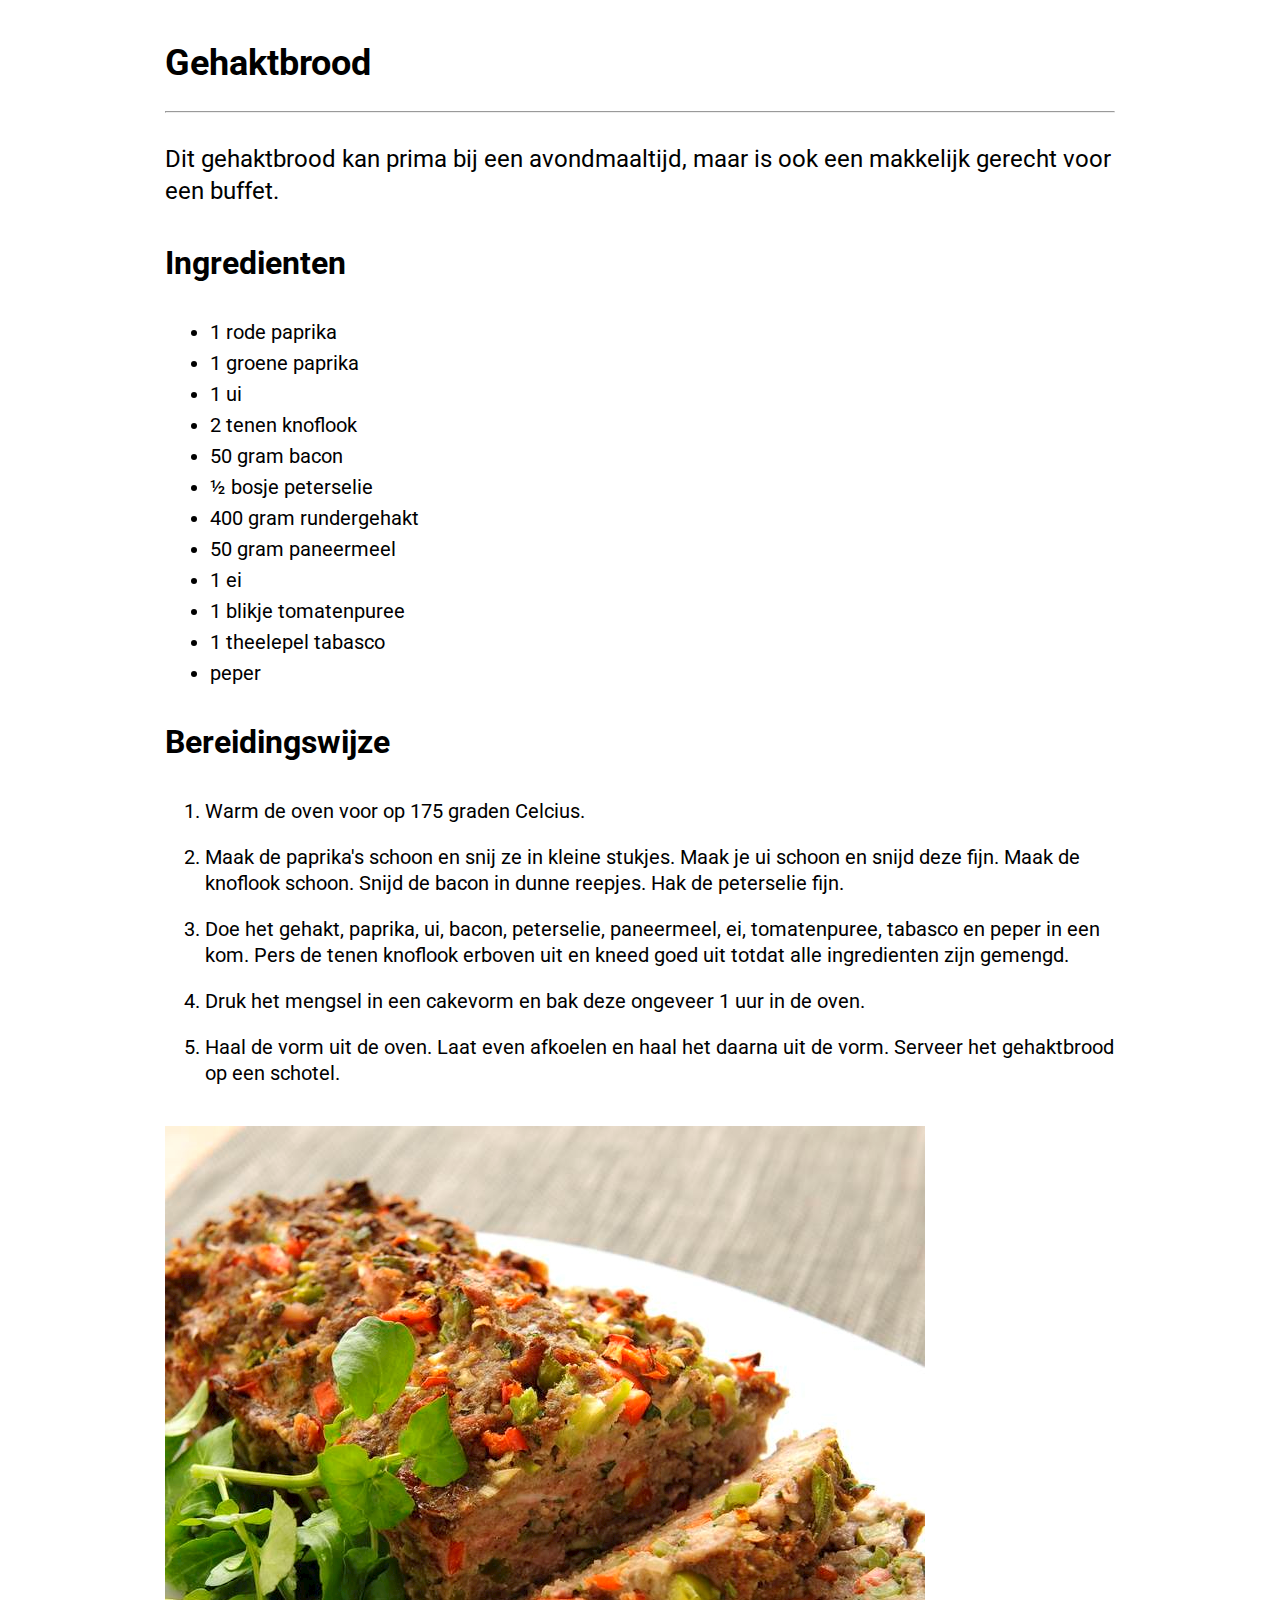
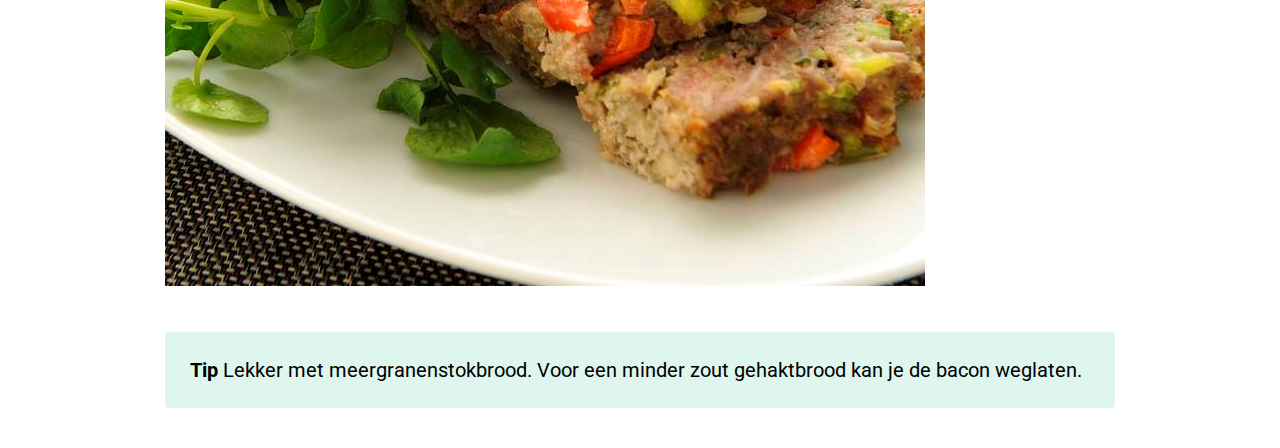
<file: index.html>
<!DOCTYPE html>
<html>
<head>
	<link href="https://fonts.googleapis.com/css?family=Roboto&display=swap" rel="stylesheet">
	<link rel="stylesheet" type="text/css" href="data/CSS/main.css">
	<title>Gehaktbrood recept</title>
</head>
<body>
	<div class="main">
		<h1 class="title">Gehaktbrood</h1>
		<hr>
		<p class="firstParagraph">Dit gehaktbrood kan prima bij een avondmaaltijd, maar is ook een makkelijk gerecht voor een buffet.</p>
		<h2 class="subtitle">Ingredienten</h2>
		<ul>
			<li>1 rode paprika</li>
			<li>1 groene paprika</li>
			<li>1 ui</li>
			<li>2 tenen knoflook</li>
			<li>50 gram bacon</li>
			<li>½ bosje peterselie</li>
			<li>400 gram rundergehakt</li>
			<li>50 gram paneermeel</li>
			<li>1 ei</li>
			<li>1 blikje tomatenpuree</li>
			<li>1 theelepel tabasco</li>
			<li>peper</li>
		</ul>
		<h2 class="subtitle">Bereidingswijze</h2>
		<ol class="ordered">
			<li>Warm de oven voor op 175 graden Celcius.</li>
			<li>Maak de paprika's schoon en snij ze in kleine stukjes. Maak je ui schoon en snijd deze fijn. Maak de knoflook schoon. Snijd de bacon in dunne reepjes. Hak de peterselie fijn.</li>
			<li>Doe het gehakt, paprika, ui, bacon, peterselie, paneermeel, ei, tomatenpuree, tabasco en peper in een kom. Pers de tenen knoflook erboven uit en kneed goed uit totdat alle ingredienten zijn gemengd.</li>
			<li>Druk het mengsel in een cakevorm en bak deze ongeveer 1 uur in de oven.</li>
			<li>Haal de vorm uit de oven. Laat even afkoelen en haal het daarna uit de vorm. Serveer het gehaktbrood op een schotel.</li>
		</ol>
		<img src="data/Images/gehaktbrood.jpg">
		<div class="tip"><span class="tipLetters">Tip</span> Lekker met meergranenstokbrood. Voor een minder zout gehaktbrood kan je de bacon weglaten.</div>
	</div>
</body>
</html>
</file>
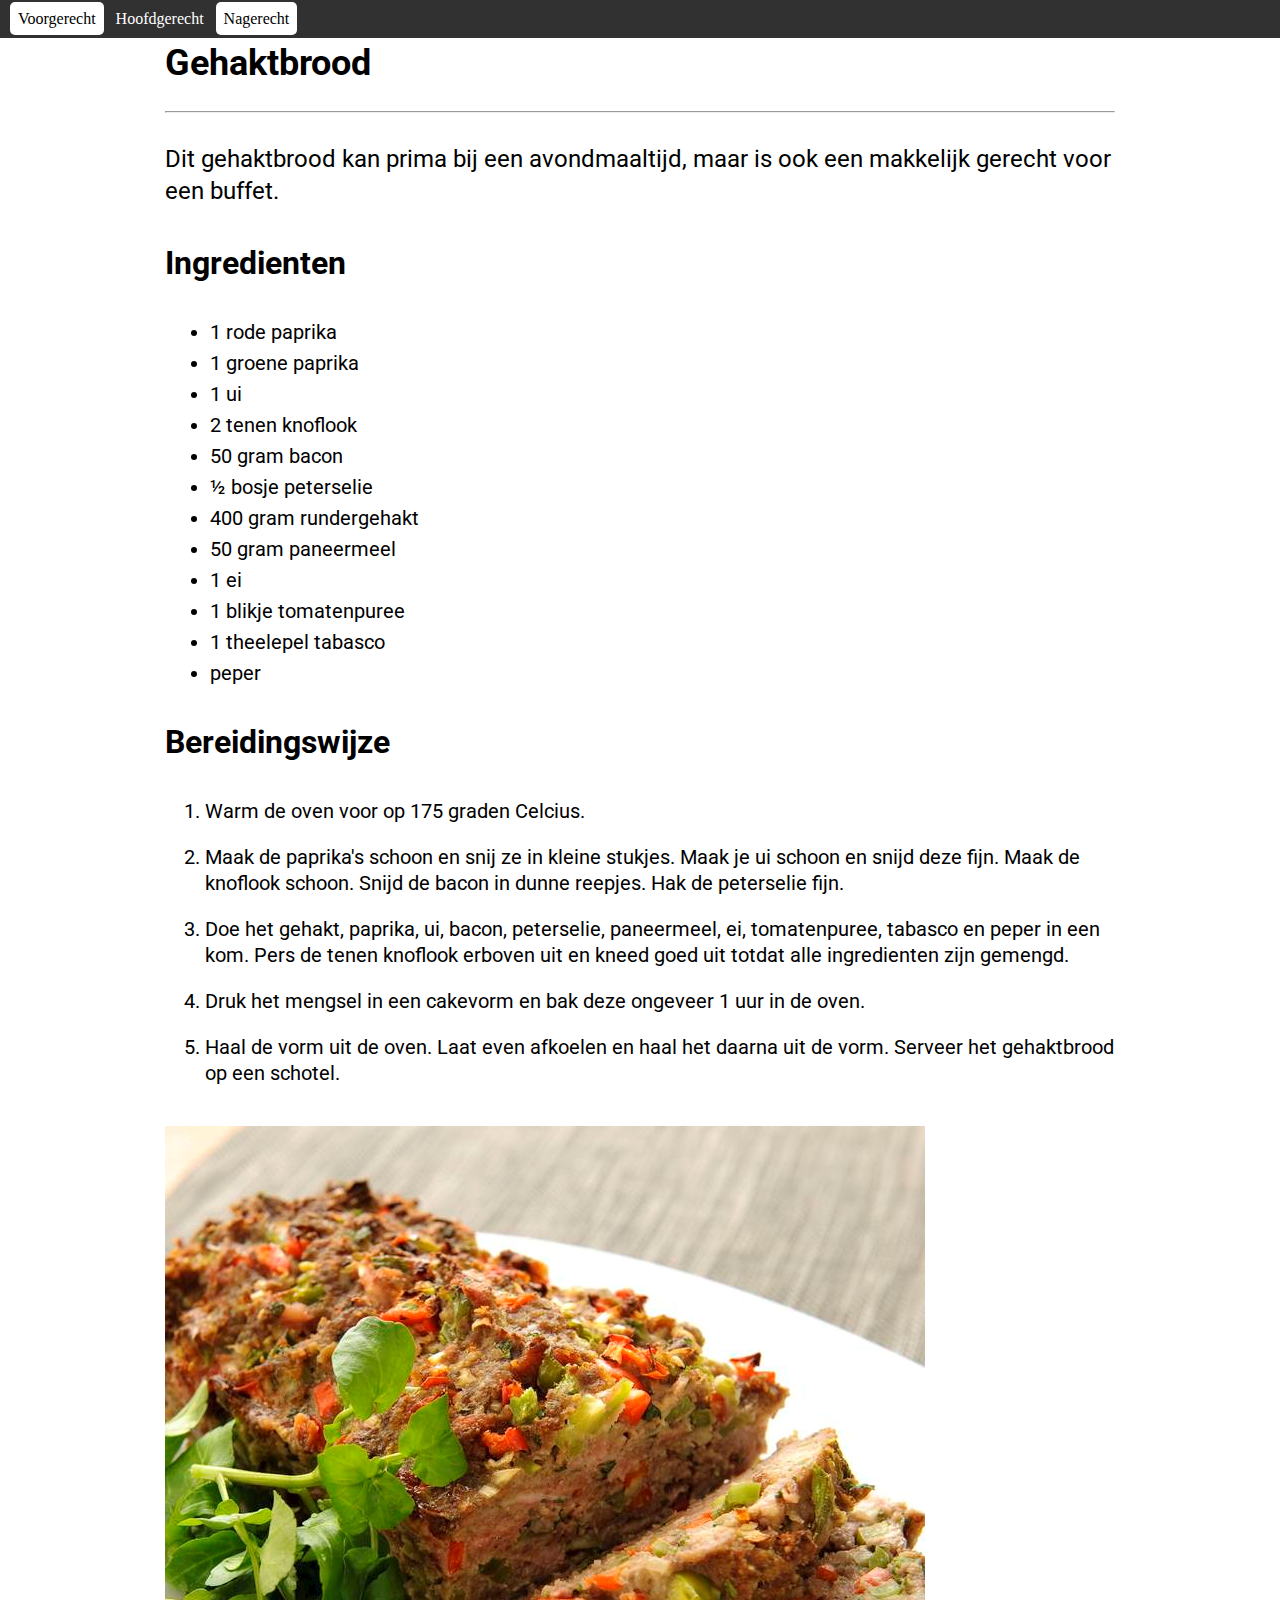
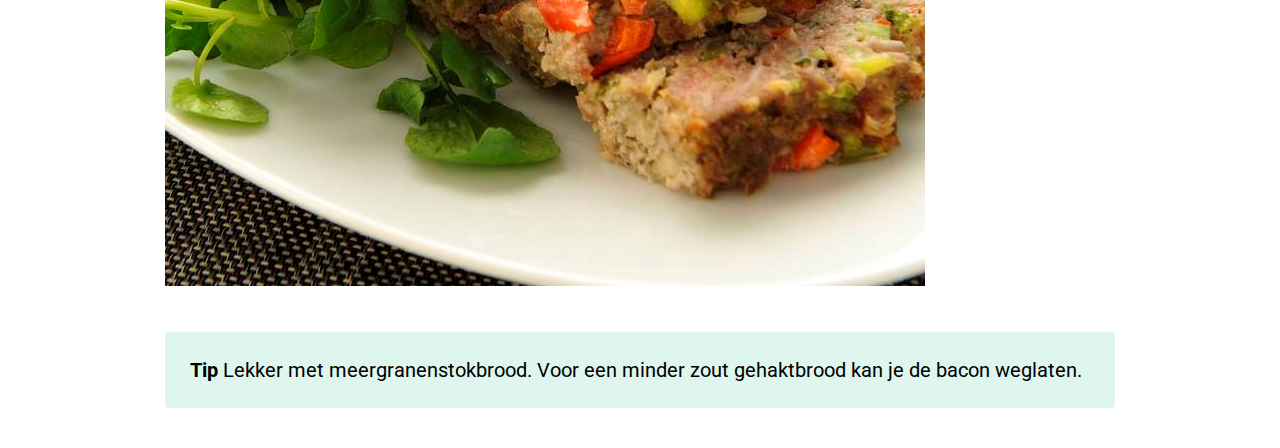
<file: hoofdgerecht.html>
<!DOCTYPE html>
<html>
<head>
	<link href="https://fonts.googleapis.com/css?family=Roboto&display=swap" rel="stylesheet">
	<link rel="stylesheet" type="text/css" href="data/CSS/main.css">
	<title>Hoofdgerecht</title>
</head>
<body>
	<nav>
		<a href="voorgerecht.html">Voorgerecht</a>
		<a class="active" href="hoofdgerecht.html">Hoofdgerecht</a>
		<a href="nagerecht.html">Nagerecht</a>
	</nav>
	<div class="main">
		<h1 class="title">Gehaktbrood</h1>
		<hr>
		<p class="firstParagraph">Dit gehaktbrood kan prima bij een avondmaaltijd, maar is ook een makkelijk gerecht voor een buffet.</p>
		<h2 class="subtitle">Ingredienten</h2>
		<ul>
			<li>1 rode paprika</li>
			<li>1 groene paprika</li>
			<li>1 ui</li>
			<li>2 tenen knoflook</li>
			<li>50 gram bacon</li>
			<li>&frac12 bosje peterselie</li>
			<li>400 gram rundergehakt</li>
			<li>50 gram paneermeel</li>
			<li>1 ei</li>
			<li>1 blikje tomatenpuree</li>
			<li>1 theelepel tabasco</li>
			<li>peper</li>
		</ul>
		<h2 class="subtitle">Bereidingswijze</h2>
		<ol class="ordered">
			<li>Warm de oven voor op 175 graden Celcius.</li>
			<li>Maak de paprika's schoon en snij ze in kleine stukjes. Maak je ui schoon en snijd deze fijn. Maak de knoflook schoon. Snijd de bacon in dunne reepjes. Hak de peterselie fijn.</li>
			<li>Doe het gehakt, paprika, ui, bacon, peterselie, paneermeel, ei, tomatenpuree, tabasco en peper in een kom. Pers de tenen knoflook erboven uit en kneed goed uit totdat alle ingredienten zijn gemengd.</li>
			<li>Druk het mengsel in een cakevorm en bak deze ongeveer 1 uur in de oven.</li>
			<li>Haal de vorm uit de oven. Laat even afkoelen en haal het daarna uit de vorm. Serveer het gehaktbrood op een schotel.</li>
		</ol>
		<img src="data/Images/gehaktbrood.jpg">
		<div class="tip"><span class="tipLetters">Tip</span> Lekker met meergranenstokbrood. Voor een minder zout gehaktbrood kan je de bacon weglaten.</div>
	</div>
</body>
</html>
</file>
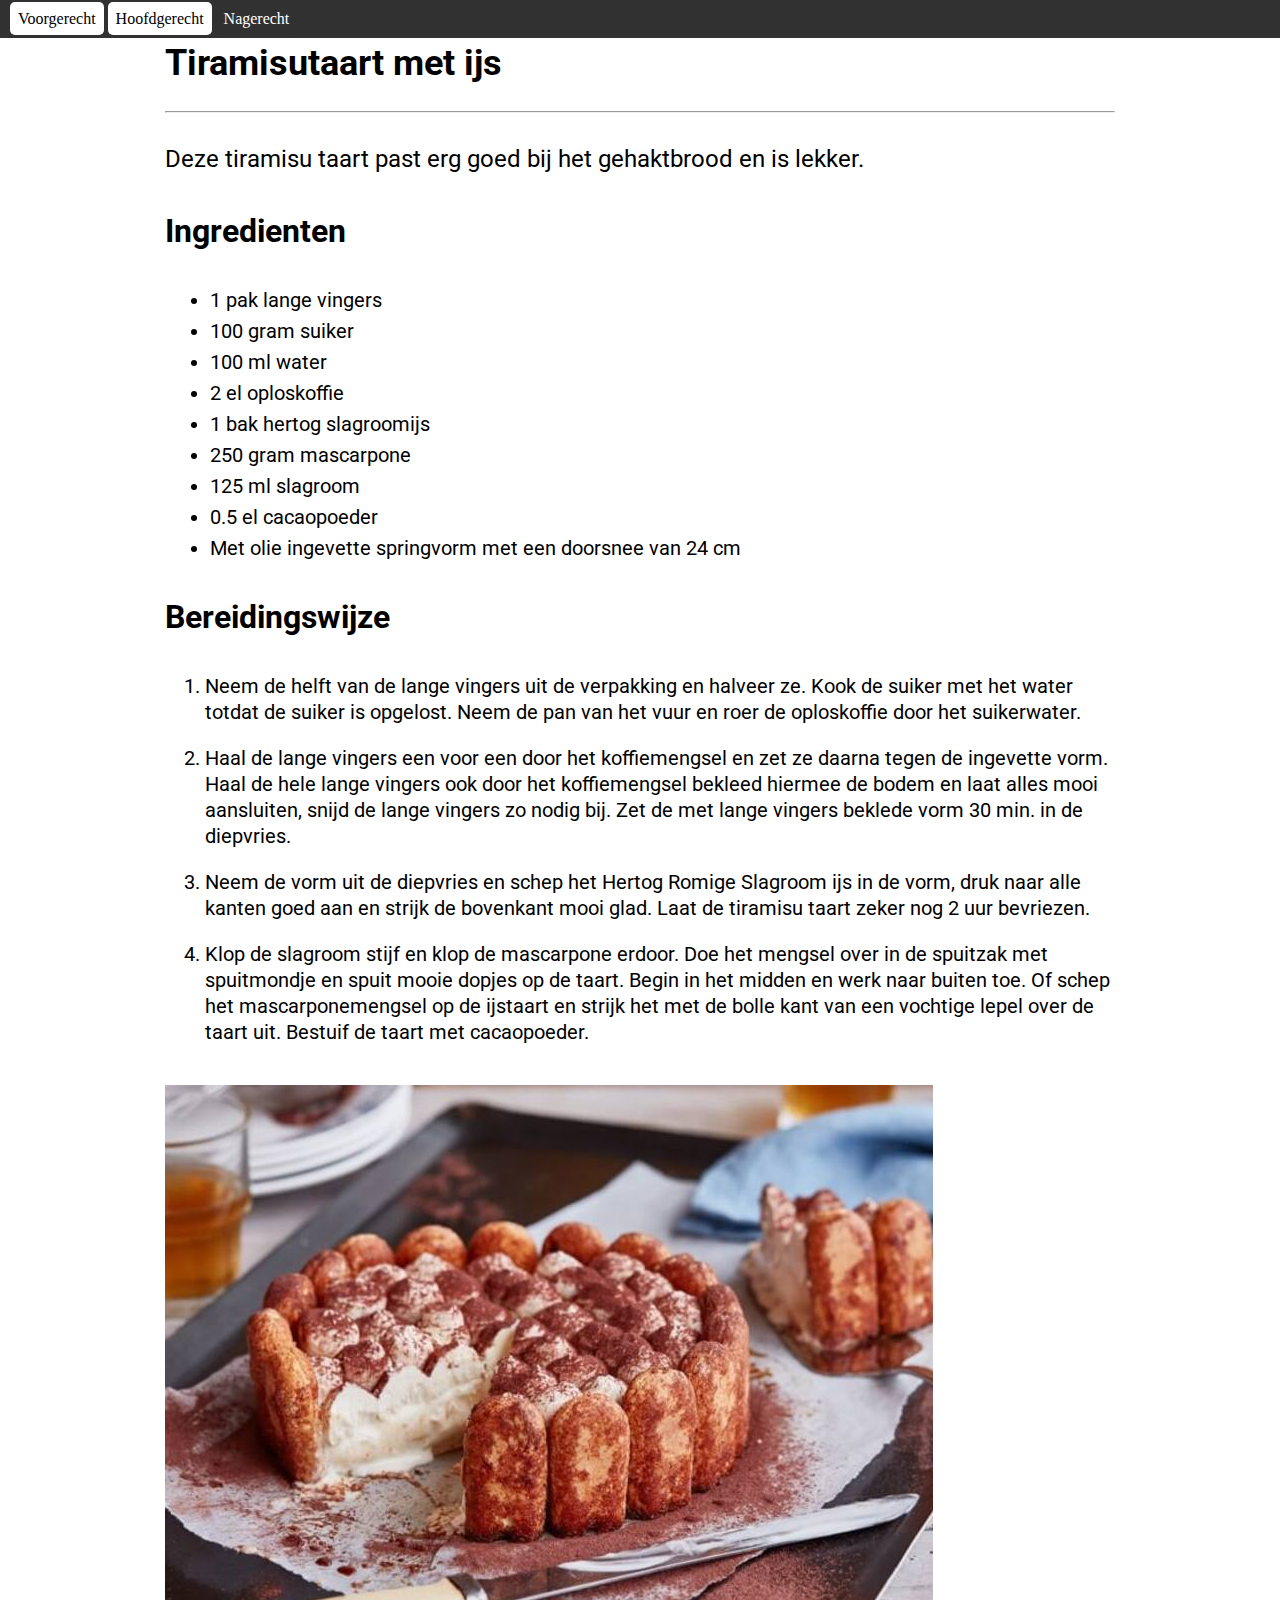
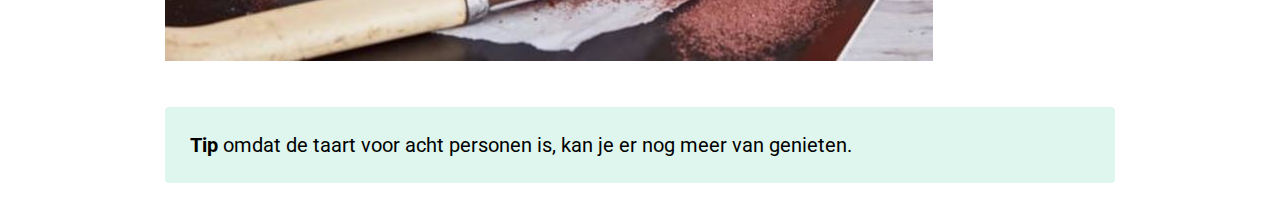
<file: nagerecht.html>
<!DOCTYPE html>
<html>
<head>
	<link href="https://fonts.googleapis.com/css?family=Roboto&display=swap" rel="stylesheet">
	<link rel="stylesheet" type="text/css" href="data/CSS/main.css">
	<title>Nagerecht</title>
</head>
<body>
	<nav>
		<a href="voorgerecht.html">Voorgerecht</a>
		<a href="hoofdgerecht.html">Hoofdgerecht</a>
		<a class="active" href="nagerecht.html">Nagerecht</a>
	</nav>
	<div class="main">
		<h1 class="title">Tiramisutaart met ijs</h1>
		<hr>
		<p class="firstParagraph">Deze tiramisu taart past erg goed bij het gehaktbrood en is lekker.</p>
		<h2 class="subtitle">Ingredienten</h2>
		<ul>
			<li>1 pak lange vingers</li>
			<li>100 gram suiker</li>
			<li>100 ml water</li>
			<li>2 el oploskoffie</li>
			<li>1 bak hertog slagroomijs</li>
			<li>250 gram mascarpone</li>
			<li>125 ml slagroom</li>
			<li>0.5 el cacaopoeder</li>
			<li>Met olie ingevette springvorm met een doorsnee van 24 cm</li>
		</ul>
		<h2 class="subtitle">Bereidingswijze</h2>
		<ol class="ordered">
			<li>
				Neem de helft van de lange vingers uit de verpakking en halveer ze. Kook de suiker met het water totdat de suiker is opgelost. Neem de pan van het vuur en roer de oploskoffie door het suikerwater.
			</li>
			<li>
				Haal de lange vingers een voor een door het koffiemengsel en zet ze daarna tegen de ingevette vorm. Haal de hele lange vingers ook door het koffiemengsel bekleed hiermee de bodem en laat alles mooi aansluiten, snijd de lange vingers zo nodig bij. Zet de met lange vingers beklede vorm 30 min. in de diepvries.
			</li>
			<li>
				Neem de vorm uit de diepvries en schep het Hertog Romige Slagroom ijs in de vorm, druk naar alle kanten goed aan en strijk de bovenkant mooi glad. Laat de tiramisu taart zeker nog 2 uur bevriezen.
			</li>
			<li>
				Klop de slagroom stijf en klop de mascarpone erdoor. Doe het mengsel over in de spuitzak met spuitmondje en spuit mooie dopjes op de taart. Begin in het midden en werk naar buiten toe. Of schep het mascarponemengsel op de ijstaart en strijk het met de bolle kant van een vochtige lepel over de taart uit. Bestuif de taart met cacaopoeder.
			</li>
		</ol>
		<img src="data/Images/tiramisu.jpg">
		<div class="tip"><span class="tipLetters">Tip</span> omdat de taart voor acht personen is, kan je er nog meer van genieten.</div>
	</div>
</body>
</html>
</file>
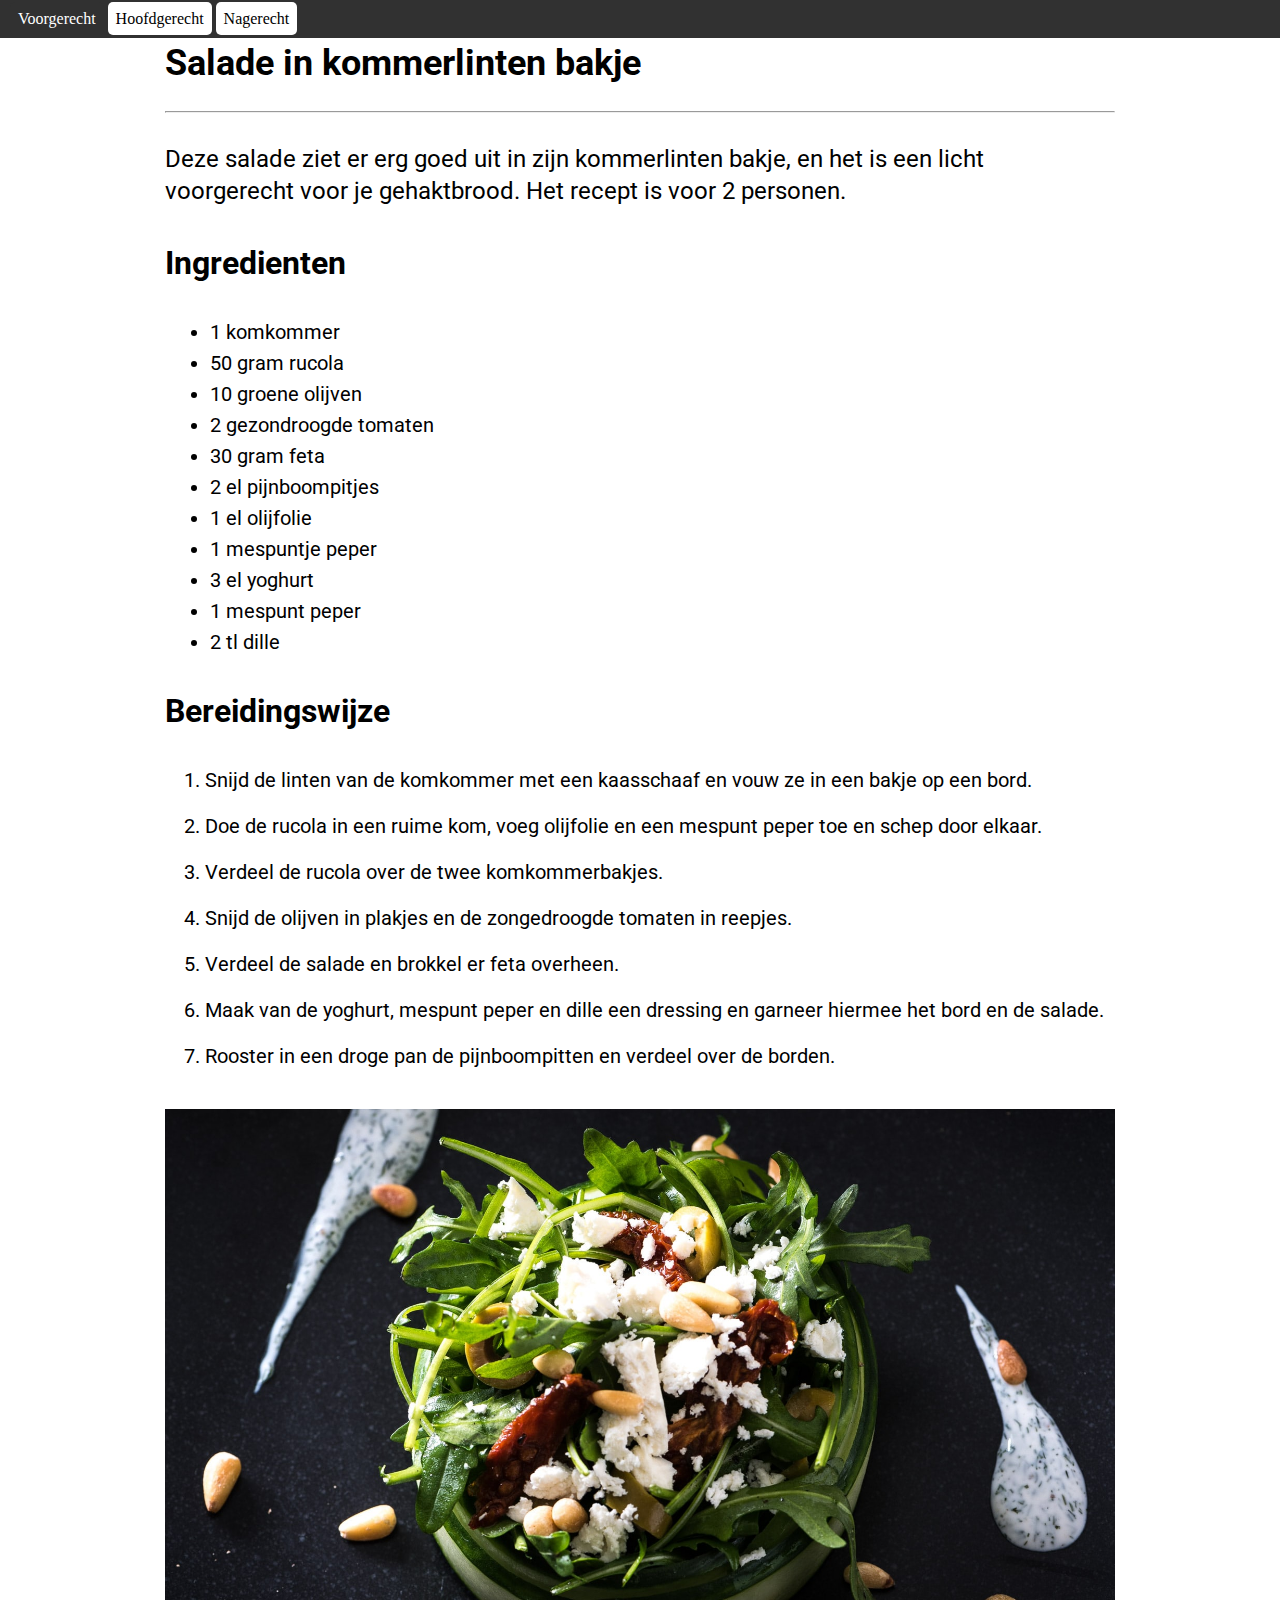
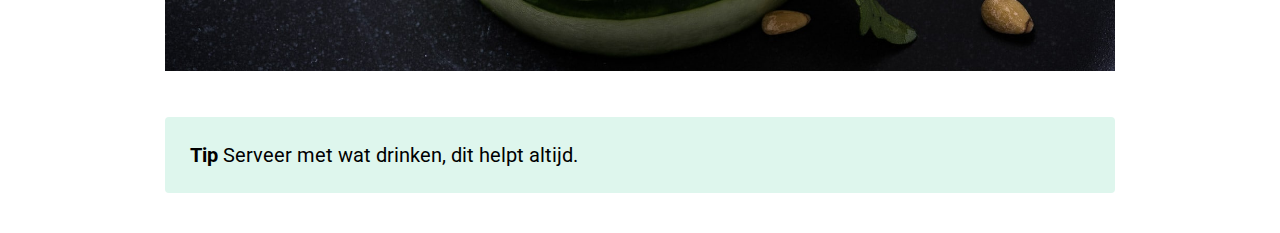
<file: voorgerecht.html>
<!DOCTYPE html>
<html>
<head>
	<link href="https://fonts.googleapis.com/css?family=Roboto&display=swap" rel="stylesheet">
	<link rel="stylesheet" type="text/css" href="data/CSS/main.css">
	<title>Voorgerecht</title>
</head>
<body>
	<nav>
		<a class="active" href="voorgerecht.html">Voorgerecht</a>
		<a href="hoofdgerecht.html">Hoofdgerecht</a>
		<a href="nagerecht.html">Nagerecht</a>
	</nav>
	<div class="main">
		<h1 class="title">Salade in kommerlinten bakje</h1>
		<hr>
		<p class="firstParagraph">Deze salade ziet er erg goed uit in zijn kommerlinten bakje, en het is een licht voorgerecht voor je gehaktbrood. Het recept is voor 2 personen.</p>
		<h2 class="subtitle">Ingredienten</h2>
		<ul>
			<li>1 komkommer</li>
			<li>50 gram rucola</li>
			<li>10 groene olijven</li>
			<li>2 gezondroogde tomaten</li>
			<li>30 gram feta</li>
			<li>2 el pijnboompitjes</li>
			<li>1 el olijfolie</li>
			<li>1 mespuntje peper</li>
			<li>3 el yoghurt</li>
			<li>1 mespunt peper</li>
			<li>2 tl dille</li>
		</ul>
		<h2 class="subtitle">Bereidingswijze</h2>
		<ol class="ordered">
			<li>Snijd de linten van de komkommer met een kaasschaaf en vouw ze in een bakje op een bord.</li>
			<li>Doe de rucola in een ruime kom, voeg olijfolie en een mespunt peper toe en schep door elkaar.</li>
			<li>Verdeel de rucola over de twee komkommerbakjes.</li>
			<li>Snijd de olijven in plakjes en de zongedroogde tomaten in reepjes.</li>
			<li>Verdeel de salade en brokkel er feta overheen.</li>
			<li>Maak van de yoghurt, mespunt peper en dille een dressing en garneer hiermee het bord en de salade.</li>
			<li>Rooster in een droge pan de pijnboompitten en verdeel over de borden.</li>
		</ol>
		<img src="data/Images/komkommerbakje.jpg">
		<div class="tip"><span class="tipLetters">Tip</span> Serveer met wat drinken, dit helpt altijd.</div>
	</div>
</body>
</html>
</file>
<file: data/CSS/main.css>
body {
	margin: 0;
}

.main {
	font-family: 'Roboto', sans-serif;
	font-size: 20px;
	line-height: 26px;
	width: 950px;
	margin: 0 auto;
}

.firstParagraph {
	margin: 0;
	font-size: 24px;
	line-height: 32px;
	padding: 20px 0;
}

img {
	max-width: 100%;
}

.title {
	padding-top: 45px;
	padding-bottom: 20px;
	margin: 0;
	font-size: 36px;
	line-height: 36px;
}

.subtitle {
	margin: 0;
	padding: 20px 0;
	font-size: 32px;
	line-height: 32px;
}

li {
	margin: 5px;
}

.tip {
	margin: 40px 0;
	padding: 20px 0;
	background-color: #DEF6ED;
	border-radius: 4px;
	padding: 25px;
}

.tipLetters {
	padding: 20px 0;
	font-weight: bold;
}

.ordered li {
	margin: 0 auto;
	padding-bottom: 20px;
}

nav {
	position: fixed;
	top: 0;
	width: 100%;
	padding: 10px;
	margin: 0 0 5px 0;
	background-color: #313131;
}

nav a {
	text-decoration: none;
	border: 0;
	color: #000000;
	padding: 8px;
	width: 100px;
	background-color: #FFFFFF;
	border-radius: 5px;
	transition-duration: 0.4s;
	cursor: pointer;
}

.active, nav a:hover {
	color: #FFFFFF;
	background-color: #313131;
}
</file>
